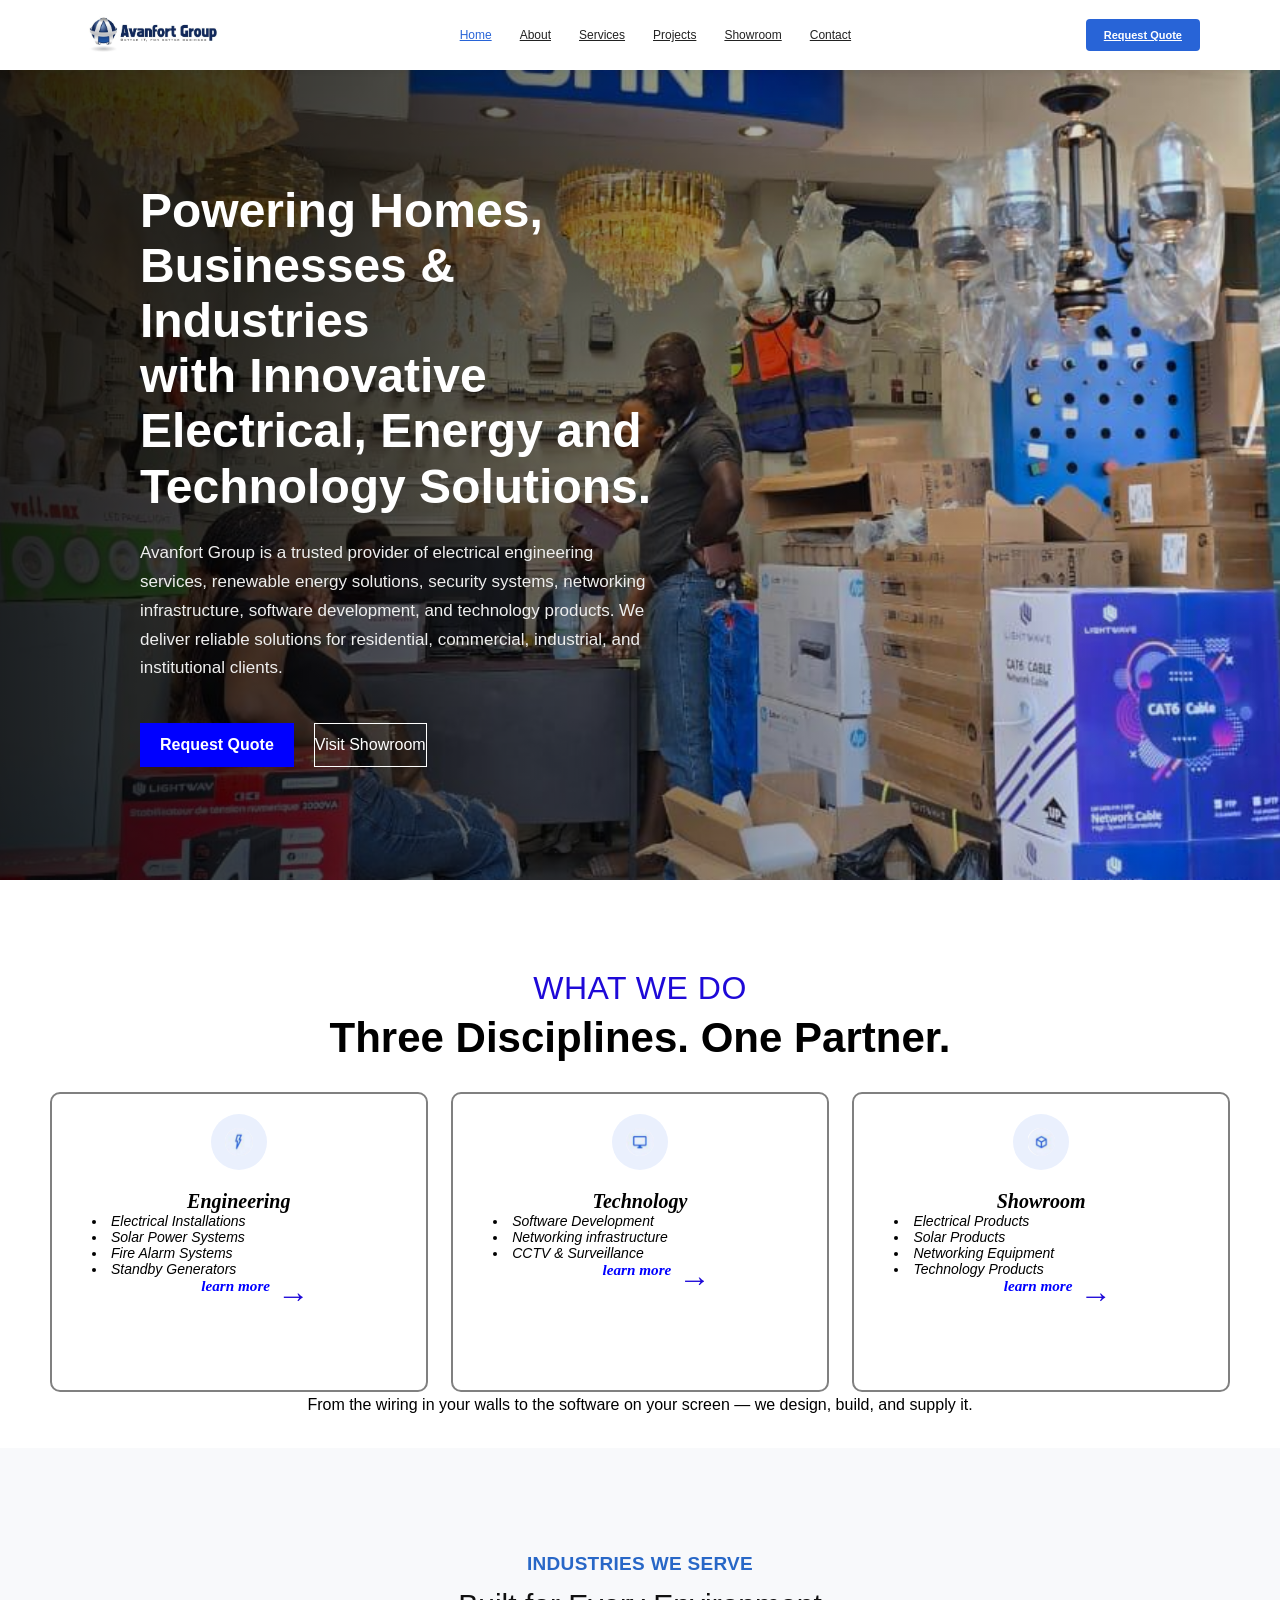
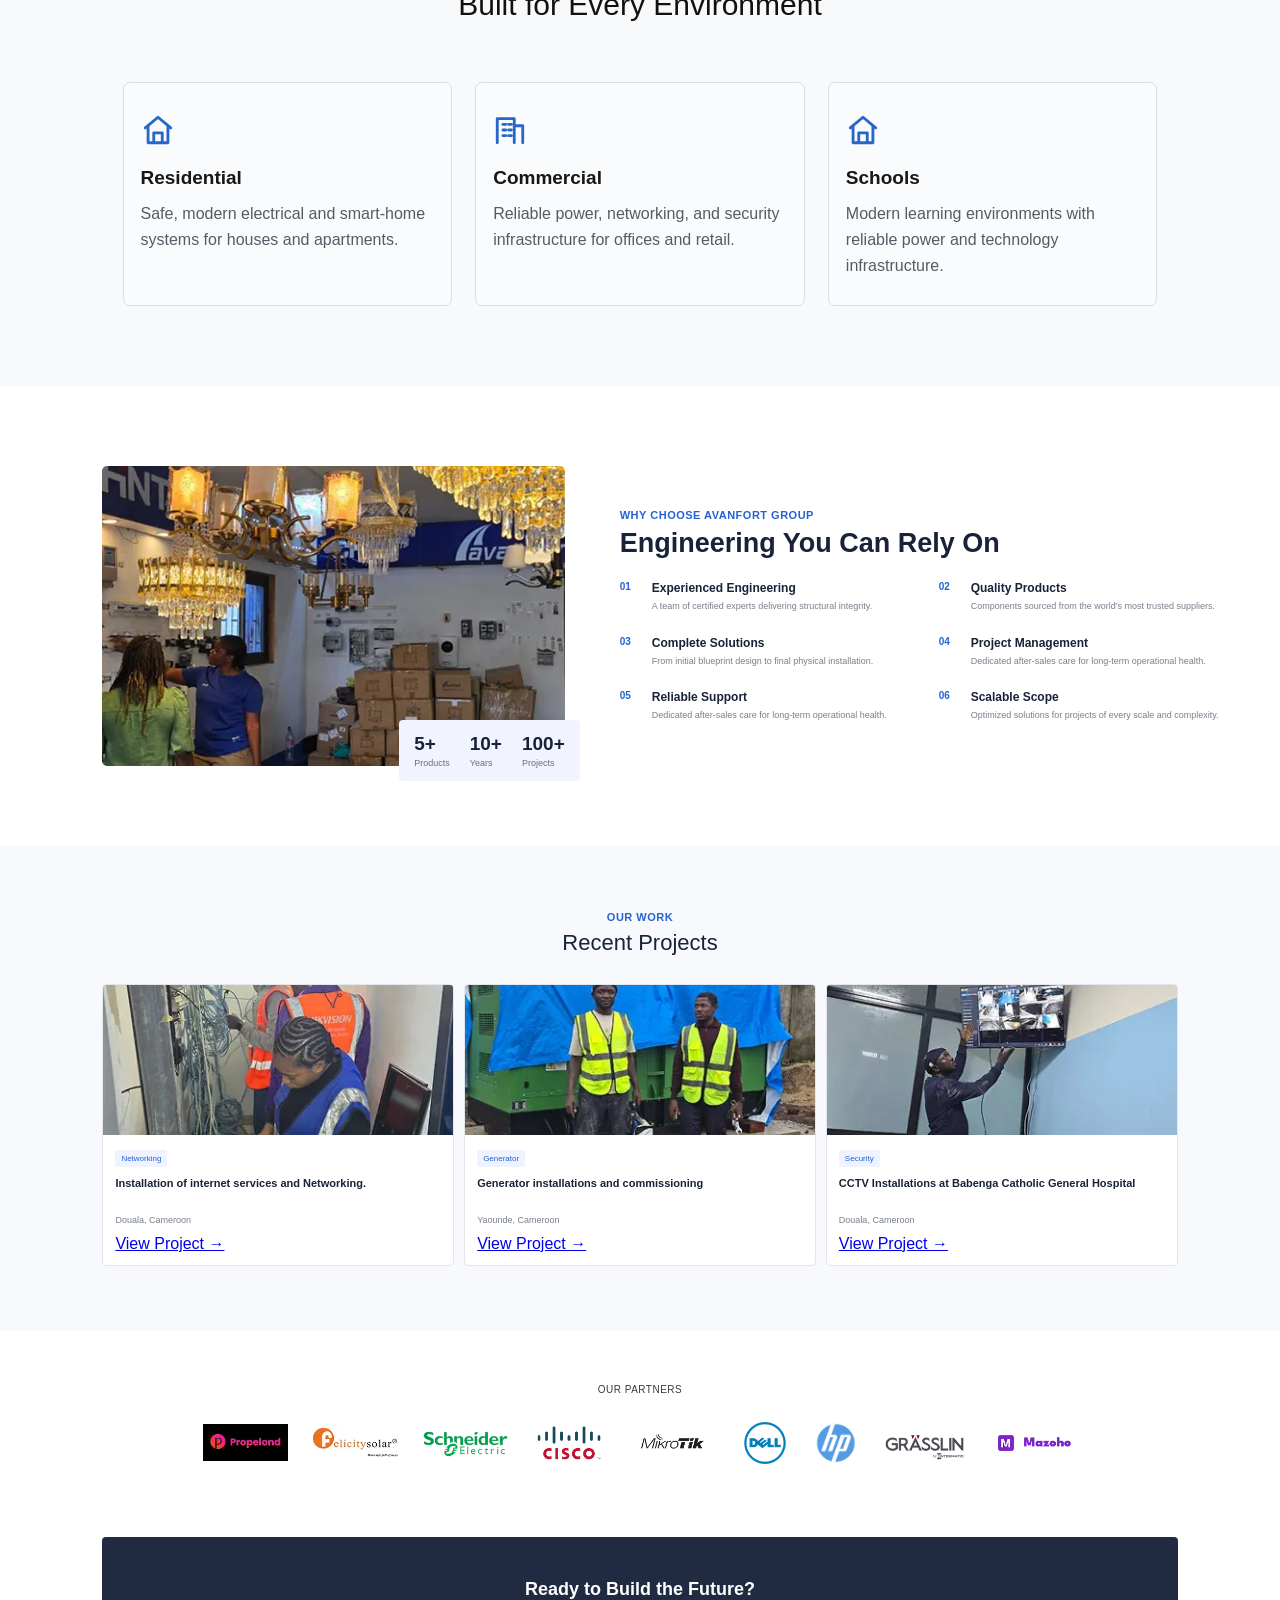
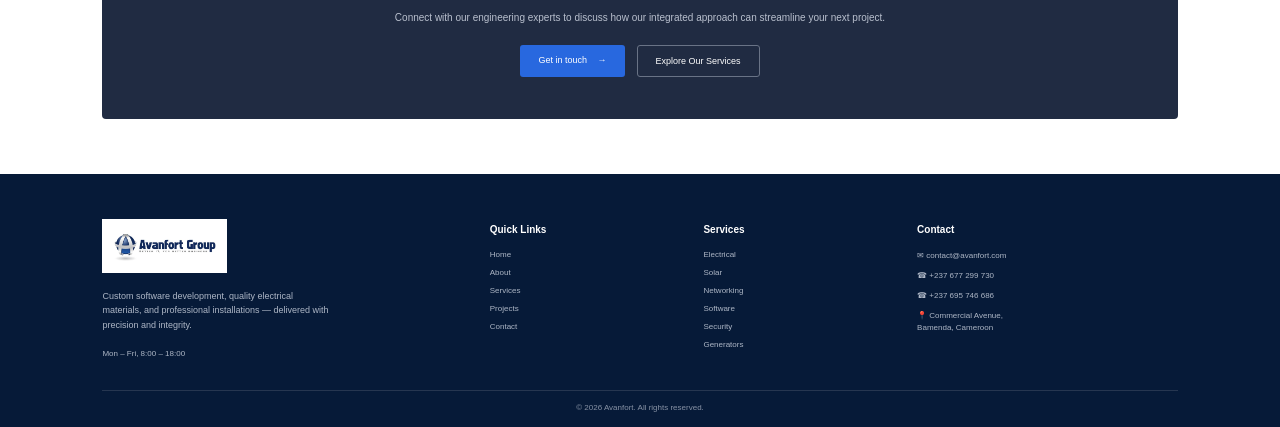
<file: index.html>
<!DOCTYPE html>
<html lang="en">

<head>
    <meta charset="UTF-8">
    <meta name="viewport" content="width=device-width, initial-scale=1.0">

    <title>Avanfort Group | Electrical, Energy & Technology</title>

    <link rel="stylesheet" href="css/style.css">
</head>

<body> 

   <!-- ================= NAVBAR ================= -->
    <header class="navbar">

        <div class="logo">
            <img src="images/logo.jpeg" alt="Avanfort Group Logo">
        </div>

        <nav>
            <a href="index.html"class="active">Home</a>
            <a href="about.html">About</a>
            <a href="services.html">Services</a>
            <a href="projects.html">Projects</a>
            <a href="showroom.html">Showroom</a>
            <a href="contact.html">Contact</a>
        </nav>

        <a href="contact.html" class="quote-btn">
            Request Quote
        </a>

    </header>

     <!-- ================= MAIN ================= -->
    <main>
        <!-- ================= HERO SECTION ================= -->
        <section class="hero">
                <div class="hero-content">

                    <h1>
                        Powering Homes,<br>
                        Businesses & Industries<br>
                        with Innovative<br>
                        Electrical, Energy and<br>
                        Technology Solutions.
                    </h1>

                    <p>
                        Avanfort Group is a trusted provider of electrical
                        engineering services, renewable energy solutions,
                        security systems, networking infrastructure,
                        software development, and technology products.
                        We deliver reliable solutions for residential,
                        commercial, industrial, and institutional clients.
                    </p>

                    <div class="hero-buttons">

                        <a href="contact.html" class="request-btn">
                            Request Quote
                        </a>

                        <a href="showroom.html" class="showroom-btn">
                            Visit Showroom
                        </a>

                    </div>

                </div>

            

        </section>


        <!-- ================= WHAT WE DO ================= -->
        <section class="what-we-do-section">

            <div class="what-we-do">

                <span class="section-label">
                    WHAT WE DO
                </span>

                <h2>Three Disciplines. One Partner.</h2>

<div class="lists-container">

            <div class="Engineering">
                
                <img src="images/eng-img.jpeg" alt="Electrical engineering work">
                 <h3>Engineering</h3>

             <ul class="Engineering-list">
                <li>Electrical Installations</li>
                <li>Solar Power Systems</li>
                <li>Fire Alarm Systems</li>
                <li>Standby Generators</li>
                   
            </ul>
              <a href="Engineering.html" class="Engineering-btn"> learn more<span class="arrow"> →</span></a>
             

            </div>
                

                <div class="Technology">
                    
                    <img src="images/tech-img.jpeg" alt="Technology works">
                     <h4>Technology</h4>

                    <ul class="technology-list">
                        <li> Software Development</li>
                        <li> Networking infrastructure</li>
                        <li>CCTV & Surveillance</li>
                        

                    </ul>
                    <a href="Technology.html" class="Technology-btn">learn more<span class="arrow"> →</span></a>
                </div>

                    <div class="showroom">
                        
                        <img src="images/shwrm-img.jpeg" alt="showroom">
                         <h5>Showroom</h5>
                        <ul class="showroom-list">
                            <li>Electrical Products</li>
                            <li>Solar Products</li>
                            <li>Networking Equipment</li>
                            <li>Technology Products</li>
                        </ul>
                     <a href="showroom.html" class="Showroom-btn">learn more<span class="arrow"> →</span></a>

                    </div>
                
</div>

                <p>
                    From the wiring in your walls to the software on your
                    screen — we design, build, and supply it.
                </p>

            </div>

        </section>



        <section class="industries-section">

    <div class="industries-heading">
        <span>INDUSTRIES WE SERVE</span>
        <h2>Built for Every Environment</h2>
    </div>

    <div class="industries-grid">

        <!-- Residential -->
        <div class="industry-card">
            <div class="industry-icon">
                <svg viewBox="0 0 24 24" fill="none" stroke="currentColor"
                    stroke-width="2" stroke-linecap="round" stroke-linejoin="round">
                    <path d="M3 10.5L12 3l9 7.5"></path>
                    <path d="M5 9.5V21h14V9.5"></path>
                    <path d="M9 21v-7h6v7"></path>
                </svg>
            </div>

            <h3>Residential</h3>
            <p>Safe, modern electrical and smart-home systems for houses and apartments.</p>
        </div>


        <!-- Commercial -->
        <div class="industry-card">
            <div class="industry-icon">
                <svg viewBox="0 0 24 24" fill="none" stroke="currentColor"
                    stroke-width="2" stroke-linecap="round" stroke-linejoin="round">
                    <path d="M3 21V4h12v17"></path>
                    <path d="M15 9h6v12"></path>
                    <path d="M7 8h2"></path>
                    <path d="M7 12h2"></path>
                    <path d="M7 16h2"></path>
                    <path d="M11 8h2"></path>
                    <path d="M11 12h2"></path>
                    <path d="M11 16h2"></path>
                </svg>
            </div>

            <h3>Commercial</h3>
            <p>Reliable power, networking, and security infrastructure for offices and retail.</p>
        </div>


        <!-- Schools -->
        <div class="industry-card">
            <div class="industry-icon">
                <svg viewBox="0 0 24 24" fill="none" stroke="currentColor"
                    stroke-width="2" stroke-linecap="round" stroke-linejoin="round">
                    <path d="M3 10.5L12 3l9 7.5"></path>
                    <path d="M5 9.5V21h14V9.5"></path>
                    <path d="M9 21v-7h6v7"></path>
                </svg>
            </div>

            <h3>Schools</h3>
            <p>Modern learning environments with reliable power and technology infrastructure.</p>
        </div>
    </div>
</section>


   <!-- ================= WHY CHOOSE US ================= -->
<section class="why-section">
    <div class="why-container">

        <div class="why-image">
            <img src="images/why-us.jpg" alt="Avanfort Group Engineering">
            
            <div class="stats-box">
                <div>
                    <strong>5+</strong>
                    <span>Products</span>
                </div>

                <div>
                    <strong>10+</strong>
                    <span>Years</span>
                </div>

                <div>
                    <strong>100+</strong>
                    <span>Projects</span>
                </div>
            </div>
        </div>

        <div class="why-content">
            <span class="section-label">WHY CHOOSE AVANFORT GROUP</span>

            <h2>Engineering You Can Rely On</h2>

            <div class="reasons">

                <div class="reason">
                    <span class="number">01</span>
                    <div>
                        <h3>Experienced Engineering</h3>
                        <p>A team of certified experts delivering structural integrity.</p>
                    </div>
                </div>

                <div class="reason">
                    <span class="number">02</span>
                    <div>
                        <h3>Quality Products</h3>
                        <p>Components sourced from the world's most trusted suppliers.</p>
                    </div>
                </div>

                <div class="reason">
                    <span class="number">03</span>
                    <div>
                        <h3>Complete Solutions</h3>
                        <p>From initial blueprint design to final physical installation.</p>
                    </div>
                </div>

                <div class="reason">
                    <span class="number">04</span>
                    <div>
                        <h3>Project Management</h3>
                        <p>Dedicated after-sales care for long-term operational health.</p>
                    </div>
                </div>

                <div class="reason">
                    <span class="number">05</span>
                    <div>
                        <h3>Reliable Support</h3>
                        <p>Dedicated after-sales care for long-term operational health.</p>
                    </div>
                </div>

                <div class="reason">
                    <span class="number">06</span>
                    <div>
                        <h3>Scalable Scope</h3>
                        <p>Optimized solutions for projects of every scale and complexity.</p>
                    </div>
                </div>

            </div>
        </div>

    </div>
</section>


<!-- ================= RECENT PROJECTS ================= -->
<section class="projects-section">

    <div class="projects-heading">
        <span class="section-label">OUR WORK</span>
        <h2>Recent Projects</h2>
    </div>

    <div class="projects-container">

        <div class="project-card">
            <img src="images/project1.jpg" alt="Installation of internet services">

            <div class="project-info">
                <span class="project-category">Networking</span>

                <h3>Installation of internet services and Networking.</h3>

                <p>Douala, Cameroon</p>

                <a href="#">View Project →</a>
            </div>
        </div>


        <div class="project-card">
            <img src="images/project2.jpg" alt="Generator installation">

            <div class="project-info">
                <span class="project-category">Generator</span>

                <h3>Generator installations and commissioning</h3>

                <p>Yaounde, Cameroon</p>

                <a href="#">View Project →</a>
            </div>
        </div>


        <div class="project-card">
            <img src="images/project3.jpg" alt="CCTV installation">

            <div class="project-info">
                <span class="project-category">Security</span>

                <h3>CCTV Installations at Babenga Catholic General Hospital</h3>

                <p>Douala, Cameroon</p>

                <a href="#">View Project →</a>
            </div>
        </div>

    </div>
</section>


<!-- ================= PARTNERS ================= -->
<section class="partners-section">

    <div class="partners-heading">
        <span>OUR PARTNERS</span>
    </div>

    <div class="partners-container">

        <img src="images/propelond.png" alt="Propelind">
        <img src="images/felicity.png" alt="Felicity Solar">
        <img src="images/schneider.png" alt="Schneider Electric">
        <img src="images/cisco.png" alt="Cisco">
        <img src="images/mikrotik.png" alt="MikroTik">
        <img src="images/dell.png" alt="Dell">
        <img src="images/hp.png" alt="HP">
        <img src="images/grasslin.png" alt="Grasslin">
        <img src="images/mazoho.png" alt="Mazho">

    </div>

</section>


<!-- ================= CTA ================= -->
<section class="cta-section">

    <div class="cta-box">

        <h2>Ready to Build the Future?</h2>

        <p>
            Connect with our engineering experts to discuss how our
            integrated approach can streamline your next project.
        </p>

        <div class="cta-buttons">
            <a href="contact.html" class="btn-primary">
                Get in touch <span>→</span>
            </a>

            <a href="services.html" class="btn-secondary">
                Explore Our Services
            </a>
        </div>

    </div>

</section>


<!-- ================= FOOTER ================= -->
<footer class="footer">

    <div class="footer-container">

        <div class="footer-about">

            <img src="images/logo.jpeg" alt="Avanfort Group">

            <p>
                Custom software development, quality electrical materials,
                and professional installations — delivered with precision
                and integrity.
            </p>

            <span>Mon – Fri, 8:00 – 18:00</span>

        </div>


        <div class="footer-column">

            <h4>Quick Links</h4>

            <a href="index.html">Home</a>
            <a href="about.html">About</a>
            <a href="services.html">Services</a>
            <a href="projects.html">Projects</a>
            <a href="contact.html">Contact</a>

        </div>


        <div class="footer-column">

            <h4>Services</h4>

            <a href="#">Electrical</a>
            <a href="#">Solar</a>
            <a href="#">Networking</a>
            <a href="#">Software</a>
            <a href="#">Security</a>
            <a href="#">Generators</a>

        </div>


        <div class="footer-contact">

            <h4>Contact</h4>

            <p>✉ contact@avanfort.com</p>
            <p>☎ +237 677 299 730</p>
            <p>☎ +237 695 746 686</p>

            <p>
                📍 Commercial Avenue,<br>
                Bamenda, Cameroon
            </p>

        </div>

    </div>

    <div class="footer-bottom">
        © 2026 Avanfort. All rights reserved.
    </div>

</footer>



</body>

</html>
</file>
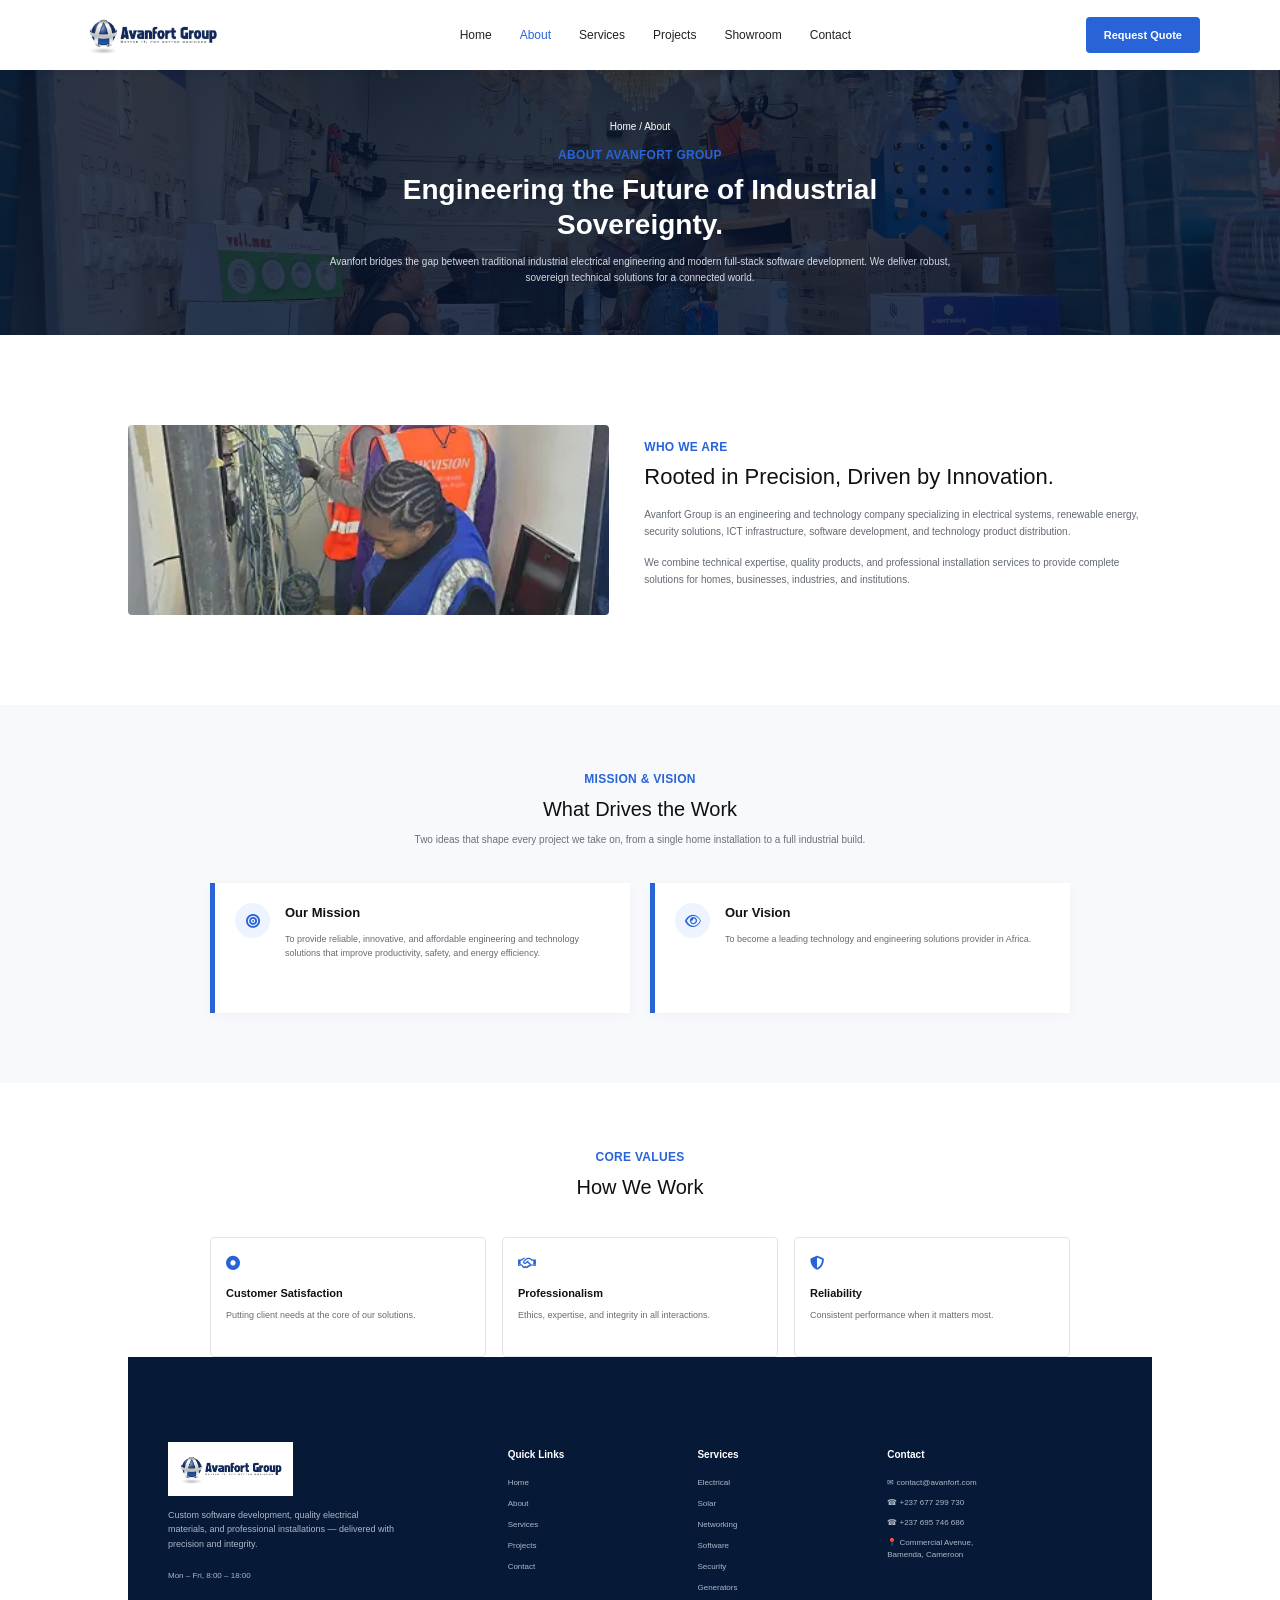
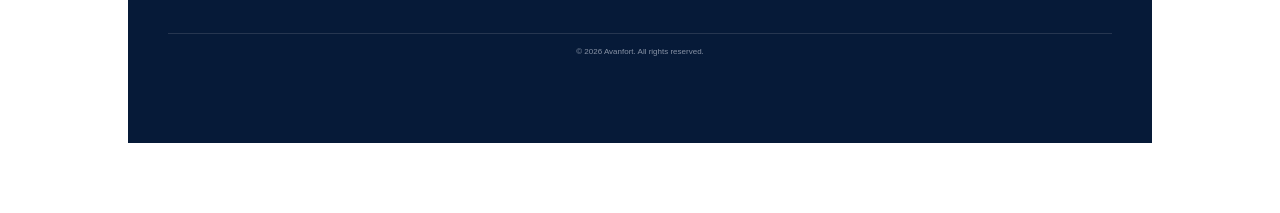
<file: about.html>
<!DOCTYPE html>
<html lang="en">
<head>
    <meta charset="UTF-8">
    <meta name="viewport" content="width=device-width, initial-scale=1.0">

    <title>About | Avanfort Group</title>

    <link rel="stylesheet" href="css/about.css">

    <!-- Google Font -->
    <link href="https://fonts.googleapis.com/css2?family=Inter:wght@400;500;600;700&display=swap" rel="stylesheet">

    <!-- Font Awesome Icons -->
    <link rel="stylesheet"
          href="https://cdnjs.cloudflare.com/ajax/libs/font-awesome/6.5.2/css/all.min.css">
</head>

<body>

    <!-- ================= NAVBAR ================= -->
    <header class="navbar">

        <div class="logo">
            <img src="images/logo.jpeg" alt="Avanfort Group Logo">
        </div>

        <nav>
            <a href="index.html">Home</a>
            <a href="about.html" class="active">About</a>
            <a href="services.html">Services</a>
            <a href="projects.html">Projects</a>
            <a href="showroom.html">Showroom</a>
            <a href="contact.html">Contact</a>
        </nav>

        <a href="contact.html" class="quote-btn">
            Request Quote
        </a>

    </header>


    <!-- ================= HERO ================= -->
    <section class="hero">

        <div class="hero-overlay"></div>

        <div class="hero-content">

            <p class="breadcrumb">
                Home / About
            </p>

            <p class="section-label">
                ABOUT AVANFORT GROUP
            </p>

            <h1>
                Engineering the Future of Industrial
                <br>
                Sovereignty.
            </h1>

            <p class="hero-description">
                Avanfort bridges the gap between traditional industrial electrical
                engineering and modern full-stack software development.
                We deliver robust, sovereign technical solutions for a connected world.
            </p>

        </div>

    </section>


    <!-- ================= WHO WE ARE ================= -->
    <section class="who-we-are">

        <div class="about-image">
            <img src="images/about-image.jpeg" alt="Avanfort engineers working">
        </div>

        <div class="about-text">

            <p class="section-label">
                WHO WE ARE
            </p>

            <h2>
                Rooted in Precision, Driven by Innovation.
            </h2>

            <p>
                Avanfort Group is an engineering and technology company
                specializing in electrical systems, renewable energy, security
                solutions, ICT infrastructure, software development, and
                technology product distribution.
            </p>

            <p>
                We combine technical expertise, quality products, and professional
                installation services to provide complete solutions for homes,
                businesses, industries, and institutions.
            </p>

        </div>

    </section>


    <!-- ================= MISSION & VISION ================= -->
    <section class="mission-section">

        <div class="section-heading">

            <p class="section-label">
                MISSION & VISION
            </p>

            <h2>
                What Drives the Work
            </h2>

            <p>
                Two ideas that shape every project we take on, from a single home
                installation to a full industrial build.
            </p>

        </div>


        <div class="mission-container">

            <!-- Mission -->
            <div class="mission-card">

                <div class="icon">
                    <i class="fa-solid fa-bullseye"></i>
                </div>

                <div>
                    <h3>Our Mission</h3>

                    <p>
                        To provide reliable, innovative, and affordable engineering
                        and technology solutions that improve productivity, safety,
                        and energy efficiency.
                    </p>
                </div>

            </div>


            <!-- Vision -->
            <div class="mission-card">

                <div class="icon">
                    <i class="fa-regular fa-eye"></i>
                </div>

                <div>
                    <h3>Our Vision</h3>

                    <p>
                        To become a leading technology and engineering solutions
                        provider in Africa.
                    </p>
                </div>

            </div>

        </div>

    </section>


    <!-- ================= CORE VALUES ================= -->
    <section class="values-section">

        <div class="section-heading">

            <p class="section-label">
                CORE VALUES
            </p>

            <h2>
                How We Work
            </h2>

        </div>


        <div class="values-container">

            <!-- Value 1 -->
            <div class="value-card">

                <i class="fa-solid fa-circle-dot"></i>

                <h3>
                    Customer Satisfaction
                </h3>

                <p>
                    Putting client needs at the core of our solutions.
                </p>

            </div>


            <!-- Value 2 -->
            <div class="value-card">

                <i class="fa-regular fa-handshake"></i>

                <h3>
                    Professionalism
                </h3>

                <p>
                    Ethics, expertise, and integrity in all interactions.
                </p>

            </div>


            <!-- Value 3 -->
            <div class="value-card">

                <i class="fa-solid fa-shield-halved"></i>

                <h3>
                    Reliability
                </h3>

                <p>
                    Consistent performance when it matters most.
                </p>

            </div>

        </div>

        <!-- ================= FOOTER ================= -->
<footer class="footer">

    <div class="footer-container">

        <div class="footer-about">

            <img src="images/logo.jpeg" alt="Avanfort Group">

            <p>
                Custom software development, quality electrical materials,
                and professional installations — delivered with precision
                and integrity.
            </p>

            <span>Mon – Fri, 8:00 – 18:00</span>

        </div>


        <div class="footer-column">

            <h4>Quick Links</h4>

            <a href="index.html">Home</a>
            <a href="about.html">About</a>
            <a href="services.html">Services</a>
            <a href="projects.html">Projects</a>
            <a href="contact.html">Contact</a>

        </div>


        <div class="footer-column">

            <h4>Services</h4>

            <a href="#">Electrical</a>
            <a href="#">Solar</a>
            <a href="#">Networking</a>
            <a href="#">Software</a>
            <a href="#">Security</a>
            <a href="#">Generators</a>

        </div>


        <div class="footer-contact">

            <h4>Contact</h4>

            <p>✉ contact@avanfort.com</p>
            <p>☎ +237 677 299 730</p>
            <p>☎ +237 695 746 686</p>

            <p>
                📍 Commercial Avenue,<br>
                Bamenda, Cameroon
            </p>

        </div>

    </div>

    <div class="footer-bottom">
        © 2026 Avanfort. All rights reserved.
    </div>

</footer>

    </section>


</body>
</html>
</file>
<file: css/style.css>
/* =====================================================
   GENERAL SETTINGS
   ===================================================== */
* {
    margin: 0;
    padding: 0;
    box-sizing: border-box;
}
/* The entire webpage */
body {
    font-family: Arial, sans-serif;
}
.hero{
    background-image: url("pict.jpeg");
    background-size: 80% auto;
    background-position: center center;
    background-repeat: no-repeat;
    background-attachment: scroll;

}
/* =========================
   NAVBAR
========================= */
.navbar {
    width: 100%;
    height: 70px;
    background: #ffffff;
    display: flex;
    align-items: center;
    justify-content: space-between;
    padding: 0 80px;
    position: relative;
    z-index: 100;
    box-shadow: 0 2px 8px rgba(0, 0, 0, 0.08);
}
/* Logo */
.logo img {
    width: 145px;
    height: auto;
}
/* Navigation */

.navbar nav {
    display: flex;
    align-items: center;
    gap: 28px;
}
.navbar nav a {
    font-size: 12px;
    font-weight: 500;
    color: #222222;
    transition: all 0.3s ease;
}
.navbar nav a:hover {
    color: #2864d7;
}
.navbar nav a.active {
    color: #2864d7;
}
/* Request Quote Button */
.quote-btn {
    background: #2864d7;
    color: #ffffff;
    padding: 10px 18px;
    border-radius: 4px;
    font-size: 11px;
    font-weight: 600;
    transition: 0.3s ease;
}
.quote-btn:hover {
    background: #174ea6;
}
/* =====================================================
   HERO SECTION
   ===================================================== */
.hero {
    min-height: calc(100vh - 90px);
    position: relative;
    display: flex;
    align-items: center;
    overflow: hidden;
    background-image: url("hero.jpeg");
    background-size: cover;
    background-position: center;
    background-repeat: no-repeat;
    background-attachment: fixed;
}
/* =====================================================
   DARK SHADOW OVER THE IMAGE
   ===================================================== */
.hero::before {
    content: "";
    position: absolute;
    top: 0;
    left: 0;
    width: 100%;
    height: 100%;
    background: linear-gradient(
        to right,
        rgba(0, 0, 0, 0.85) 0%,
        rgba(0, 0, 0, 0.65) 30%,
        rgba(0, 0, 0, 0.2) 70%,
        transparent 100%
    );
}
/* =====================================================
   HERO TEXT
   ===================================================== */
.hero-content {
    position: relative;
    z-index: 2;
    max-width: 600px;
    margin-left: 100px;
    padding: 40px;
}
/* Main "Powering homes..." heading */
.hero-content h1 {
    font-size: 48px;
    line-height: 1.15;
    margin-bottom: 25px;
    color: white;
}
/* Text underneath the heading */
.hero-content p {
    font-size: 17px;
    line-height: 1.7;
    margin-bottom: 40px;
    color: #eee;
}
/* =====================================================
   HERO BUTTONS
   ===================================================== */
.hero-buttons {
    display: flex;
    gap: 20px;
}
/* General hero buttons */
.hero-buttons button {
    padding: 13px 28px;
    font-size: 13px;
    cursor: pointer;
}
/* Request Code button */
.request-btn {
        background-color: blue;
    color: white;
    text-decoration: none;
    font-size: 16px;
    font-weight: bold;
    display: inline-block;
    padding: 13px 20px
}
/* Visit Showroom button */
.showroom-btn {
    font-size: 16px;
    text-decoration:none;
    color:white;
    background-color: transparent;
    color: white;
    display: flex;
    align-items: center;
    justify-content: center;
    border: 1px solid white;
}
/* Primary button hover */
.hero-buttons .primary:hover {
    background-color: transparent;
}
/* Secondary button hover */
.hero-buttons .secondary:hover {
    background-color: transparent;
    color: black;
}
/* =========================
   MEDIAN
========================= */
.what-we-do-section{
    background-color:white;
    text-align: center;
    padding: 90px 20px 30px 20px;
    color: black;
}
.what-we-do-section span{
    color:#1e09d8;
    font-size: 32px;
    font-weight: normal;
}
/* Three disciplines. One Partner */
.what-we-do-section h2 {
    color: black;
    font-size: 42px;
    font-weight: bold;
    margin: 0 0 30px 0;
}
/* Description */
.what-we-do-section p {
    color: black;
    font-size: 16px;
    font-weight: normal;
    line-height: 1.6;
    margin: 0 auto;
    max-width: 800px;
}
.lists-container{
    display:flex;
    justify-content: space-between;
    align-items: center;
    padding-left: 30px;
    padding-right: 30px;
    list-style-position:inside;
        height:100%;
    font-family: Times New Roman;
    font-style: italic;
    }

.Engineering{
    border: 2px gray solid;
    border-radius: 10px;
    border-collapse:separate;
    overflow:hidden;
    width:32%;
    min-height:300px;
    padding:20px;
    justify-content: flex-end;
    flex-direction: column;
    margin-top: auto;
}
.Engineering-btn{
    color:blue;
     display:inline-flex;
    gap:6px;
    font-weight: 600;
    text-decoration: none;
    font-size: 0.95rem;
}
.Engineering-btn:hover{
    color:red;
     }
     .Engineering h3{
        color: black;
        font-size: 20px;
            font-weight: bold;
        margin-top:0;}
 .Engineering img{
    width:56px;
    height:56px;
    object-fit: contain;
    padding: 14px;
    background:#eaf0fd;
    border-radius: 50%;
    margin-bottom: 16px;
}
.Engineering-list{
    list-style-type: disc;
    padding-left: 20px;
    text-align: left;
font-family:Arial, Helvetica, sans-serif;
    font-style: italic;
    font-size: 14px;
    font-weight: lighter;
}
.Technology{
    border: 2px gray solid;
    border-radius: 10px;
    border-collapse:separate;
    overflow:hidden;
    width:32%;
    height:300px;
    padding:20px;
    }
.Technology-btn{
    color:blue;
     display:inline-flex;
    gap:6px;
    font-weight: 600;
    text-decoration: none;
    font-size: 0.95rem;
}
.Technology-btn:hover{
    color:red;
}
.Technology img{
    width:56px;
    height:56px;
    object-fit: contain;
    padding: 14px;
    background:#eaf0fd;
    border-radius: 50%;
    margin-bottom: 16px;
}
.Technology h4{
        color: black;
        font-size: 20px;
            font-weight: bold;}
    
            .showroom h5{
        color: black;
        font-size: 20px;
            font-weight: bold;}

.technology-list{
    list-style-type: disc;
    padding-left: 20px;
    text-align:left;
    height:auto;
    width:100%;
    margin-bottom:auto;
    font-family:Arial, Helvetica, sans-serif;
    font-style: italic;
    font-size: 14px;
    font-weight: lighter;
}
.showroom{
    border: 2px gray solid;
    border-radius: 10px;
    border-collapse:separate;
    overflow:hidden;
    width:32%;
    height:300px;
    padding:20px;
}
.Showroom-btn{
    color:blue;
    display:inline-flex;
    gap:6px;
    font-weight: 600;
    text-decoration: none;
    font-size: 0.95rem;
}
.arrow {
    width:0.2px;
    height: 2px;

}
.Showroom-btn:hover{
    color:red;
}
.Showroom-btn:hover.arrow{
    transform: translateX(4px);
}
.showroom img{
    width:56px;
    height:56px;
    object-fit: contain;
    padding: 14px;
    background:#eaf0fd;
    border-radius: 50%;
    margin-bottom: 16px;
}
.showroom-list{
    list-style-type: disc;
    padding-left: 20px;
    text-align: left;
    margin-top:auto;
    font-family:Arial, Helvetica, sans-serif;
    font-style: italic;
    font-size: 14px;
    font-weight: lighter;
    }
    /* ================================
   INDUSTRIES WE SERVE
================================ */
.industries-section {
    background: #f8f9fb;
    padding: 105px 7% 80px;
}
/* Heading */
.industries-heading {
    text-align: center;
    margin-bottom: 58px;
}
.industries-heading span {
    display: block;
    color: #2867c7;
    font-size: 19px;
    font-weight: 700;
    letter-spacing: 0.3px;
    margin-bottom: 10px;
}
.industries-heading h2 {
    margin: 0;
    color: #111111;
    font-size: 30px;
    font-weight: 500;
    line-height: 1.3;
}
/* Grid */
.industries-grid {
    max-width: 1035px;
    margin: 0 auto;
    display: grid;
    grid-template-columns: repeat(3, 1fr);
    gap: 23px;
}
/* Cards */
.industry-card {
    min-height: 205px;
    padding: 30px 17px 25px;
    background: #fafbfc;
    border: 1px solid #d9dde4;
    border-radius: 7px;
    box-sizing: border-box;
    transition: all 0.25s ease;
}
/* Icon */
.industry-icon {
    width: 34px;
    height: 34px;
    color: #2867c7;
    margin-bottom: 20px;
}
.industry-icon svg {
    width: 100%;
    height: 100%;
}
/* Card title */
.industry-card h3 {
    margin: 0 0 12px;
    color: #171717;
    font-size: 19px;
    font-weight: 700;
}
/* Card description */
.industry-card p {
    margin: 0;
    color: #555b65;
    font-size: 16px;
    line-height: 1.65;
    font-weight: 400;
}
/* Hover effect */
.industry-card:hover {
    transform: translateY(-4px);
    border-color: #2867c7;
    box-shadow: 0 8px 22px rgba(0, 0, 0, 0.07);
}
/* ================================
   TABLET
================================ */

@media (max-width: 900px) {
    .industries-section {
        padding: 80px 5%;
    }
    .industries-grid {
        grid-template-columns: repeat(2, 1fr);
    }
}
/* ================================
   MOBILE
================================ */
@media (max-width: 600px) {
    .industries-section {
        padding: 65px 20px;
    }
    .industries-heading {
        margin-bottom: 40px;
    }
    .industries-heading span {
        font-size: 16px;
    }
    .industries-heading h2 {
        font-size: 25px;
    }
    .industries-grid {
        grid-template-columns: 1fr;
        gap: 18px;
    }
    .industry-card {
        min-height: auto;
        padding: 25px 20px;
    }
    .industry-card p {
        font-size: 15px;
    }
}
/* =====================================================
   GENERAL
===================================================== */
* {
    box-sizing: border-box;
}
body {
    margin: 0;
    font-family: Arial, Helvetica, sans-serif;
    color: #182238;
}
section {
    width: 100%;
}
/* =====================================================
   SECTION LABEL
===================================================== */
.section-label {
    display: block;
    color: #2463d4;
    font-size: 11px;
    font-weight: 700;
    letter-spacing: 0.5px;
    margin-bottom: 7px;
}
/* =====================================================
   WHY CHOOSE US
===================================================== */
.why-section {
    padding: 80px 8%;
    background: #ffffff;
}
.why-container {
    max-width: 1100px;
    margin: auto;
    display: grid;
    grid-template-columns: 43% 57%;
    gap: 55px;
    align-items: center;
}
/* IMAGE */
.why-image {
    position: relative;
}
.why-image img {
    width: 100%;
    height: 300px;
    object-fit: cover;
    border-radius: 5px;
    display: block;
}
/* STATS */
.stats-box {
    position: absolute;
    right: -15px;
    bottom: -15px;
    background: #f1f4ff;
    padding: 13px 15px;
    display: flex;
    gap: 20px;
    border-radius: 4px;
}
.stats-box div {
    display: flex;
    flex-direction: column;
}
.stats-box strong {
    font-size: 19px;
    color: #182238;
}
.stats-box span {
    font-size: 9px;
    color: #657083;
    margin-top: 3px;
}
/* CONTENT */
.why-content h2 {
    margin: 0 0 22px;
    font-size: 27px;
    font-weight: 600;
}
/* REASONS */
.reasons {
    display: grid;
    grid-template-columns: 1fr 1fr;
    column-gap: 25px;
    row-gap: 22px;
}
.reason {
    display: flex;
    gap: 10px;
}

.number {
    color: #2463d4;
    font-size: 10px;
    font-weight: bold;
    min-width: 22px;
}
.reason h3 {
    margin: 0 0 5px;
    font-size: 12px;
    font-weight: 600;
}
.reason p {
    margin: 0;
    color: #777f8d;
    font-size: 9px;
    line-height: 1.5;
}
/* =====================================================
   RECENT PROJECTS
===================================================== */
.projects-section {
    background: #f7f9fc;
    padding: 65px 8%;
}
/* HEADING */
.projects-heading {
    text-align: center;
    margin-bottom: 28px;
}
.projects-heading h2 {
    margin: 0;
    font-size: 22px;
    font-weight: 500;
}
/* PROJECT GRID */
.projects-container {
    max-width: 1100px;
    margin: auto;
    display: grid;
    grid-template-columns: repeat(3, 1fr);
    gap: 10px;
}
/* PROJECT CARD */
.project-card {
    background: #ffffff;
    border: 1px solid #e3e6eb;
    border-radius: 4px;
    overflow: hidden;
    display: block;
    text-decoration: none;
    color: inherit;
    transition: transform 0.25s ease,
                box-shadow 0.25s ease;
}
/* CARD HOVER */
.project-card:hover {
    transform: translateY(-4px);
    box-shadow: 0 8px 25px rgba(20, 40, 80, 0.10);
}
/* PROJECT IMAGE */
.project-card img {
    width: 100%;
    height: 150px;
    object-fit: cover;
    display: block;
}
/* PROJECT INFORMATION */
.project-info {
    padding: 12px;
}
/* CATEGORY */
.project-category {
    display: inline-block;
    background: #eef3ff;
    color: #2463d4;
    font-size: 8px;
    padding: 4px 6px;
    border-radius: 2px;
}
/* TITLE */
.project-info h3 {
    font-size: 11px;
    line-height: 1.4;
    margin: 9px 0 8px;
    min-height: 31px;
}
/* LOCATION */
.project-info p {
    color: #777f8d;
    font-size: 9px;
    margin: 0 0 10px;
}
/* VIEW PROJECT */
.view-project {
    color: #2463d4;
    font-size: 9px;
    display: inline-block;
}
/* =====================================================
   PARTNERS
===================================================== */

.partners-section {
    padding: 48px 8%;
    text-align: center;
    background: #ffffff;
}
.partners-heading span {
    font-size: 10px;
    color: #343a46;
    letter-spacing: 0.5px;
}
.partners-container {
    max-width: 900px;
    margin: 25px auto 0;
    display: flex;
    justify-content: center;
    align-items: center;
    flex-wrap: wrap;
    gap: 25px;
}
.partners-container img {
    max-width: 85px;
    max-height: 42px;
    object-fit: contain;
}
/* =====================================================
   CALL TO ACTION
===================================================== */
.cta-section {
    padding: 25px 8% 55px;
    background: #ffffff;
}
.cta-box {
    max-width: 1100px;
    margin: auto;
    padding: 42px 20px;
    background: #202b42;
    border-radius: 4px;
    text-align: center;
}
.cta-box h2 {
    color: #ffffff;
    font-size: 18px;
    margin: 0 0 10px;
}
.cta-box p {
    color: #b9c0ce;
    max-width: 500px;
    margin: 0 auto 20px;
    font-size: 10px;
    line-height: 1.5;
}
/* BUTTONS */
.cta-buttons {
    display: flex;
    justify-content: center;
    gap: 12px;
}
.btn-primary,
.btn-secondary {
    padding: 10px 18px;
    border-radius: 3px;
    font-size: 9px;
    text-decoration: none;
}
.btn-primary {
    background: #2868df;
    color: #ffffff;
}
.btn-primary span {
    margin-left: 8px;
}
.btn-secondary {
    border: 1px solid #697386;
        color: #ffffff;
}
/* =====================================================
   FOOTER
===================================================== */
.footer {
    background: #061a38;
    color: #ffffff;
    padding: 45px 8% 15px;
}
.footer-container {
    max-width: 1100px;
    margin: auto;
    display: grid;
    grid-template-columns: 2fr 1fr 1fr 1.5fr;
    gap: 40px;
}

/* ABOUT */
.footer-about img {
    width: 125px;
    background: #ffffff;
    padding: 5px;
    margin-bottom: 12px;
}
.footer-about p {
    color: #aeb7c6;
    font-size: 9px;
    line-height: 1.6;
    max-width: 230px;
    margin-bottom: 10px;
}
.footer-about span {
    color: #aeb7c6;
    font-size: 8px;
}
/* FOOTER HEADINGS */
.footer-column h4,
.footer-contact h4 {
    font-size: 10px;
    margin: 5px 0 15px;
}
/* FOOTER LINKS */
.footer-column a {
    display: block;
    color: #aeb7c6;
    text-decoration: none;
    font-size: 8px;
    margin-bottom: 9px;
    transition: color 0.2s ease;
}
.footer-column a:hover {
    color: #ffffff;
}
/* CONTACT */
.footer-contact p {
    color: #aeb7c6;
    font-size: 8px;
    line-height: 1.5;
    margin: 0 0 8px;
}

/* COPYRIGHT */
.footer-bottom {
    max-width: 1100px;
    margin: 30px auto 0;
    padding-top: 12px;
    border-top: 1px solid #263650;
    text-align: center;
    color: #8792a5;
    font-size: 8px;
}
</file>
<file: css/about.css>
/* =========================
   RESET
========================= */
* {
    margin: 0;
    padding: 0;
    box-sizing: border-box;
}
html {
    scroll-behavior: smooth;
}
body {
    font-family: Arial, Helvetica, sans-serif;
    color: #111827;
    background: #ffffff;
    line-height: 1.5;
}
a {
    text-decoration: none;
    color: inherit;
}
img {
    max-width: 100%;
    display: block;
}
/* =========================
   NAVBAR
========================= */
.navbar {
    width: 100%;
    height: 70px;
    background: #ffffff;
    display: flex;
    align-items: center;
    justify-content: space-between;
    padding: 0 80px;
    position: relative;
    z-index: 100;
    box-shadow: 0 2px 8px rgba(0, 0, 0, 0.08);
}
/* Logo */
.logo img {
    width: 145px;
    height: auto;
}
/* Navigation */
.navbar nav {
    display: flex;
    align-items: center;
    gap: 28px;
}
.navbar nav a {
    font-size: 12px;
    font-weight: 500;
    color: #222222;
    transition: all 0.3s ease;
}
.navbar nav a:hover {
    color: #2864d7;
}
.navbar nav a.active {
    color: #2864d7;
}
/* Request Quote Button */
.quote-btn {
    background: #2864d7;
    color: #ffffff;
    padding: 10px 18px;
    border-radius: 4px;
    font-size: 11px;
    font-weight: 600;
    transition: 0.3s ease;
}
.quote-btn:hover {
    background: #174ea6;
}
/* =========================
   HERO SECTION
========================= */
.hero {
    width: 100%;
    height: 265px;
    position: relative;
    background-image: url("hero.jpeg");
    background-size: cover;
    background-position: center;
    display: flex;
    align-items: center;
    justify-content: center;
    text-align: center;
}
/* Dark overlay */
.hero-overlay {
    position: absolute;
    top: 0;
    left: 0;
    width: 100%;
    height: 100%;
    background: rgba(5, 19, 43, 0.82);
}
/* Hero Content */
.hero-content {
    position: relative;
    z-index: 2;
    width: 90%;
    max-width: 800px;
    margin: auto;
}
/* Breadcrumb */
.breadcrumb {
    color: #ffffff;
    font-size: 10px;
    margin-bottom: 12px;
}
/* Blue heading */
.section-label {
    color: #2864d7;
    font-size: 12px;
    font-weight: 700;
    letter-spacing: 0.3px;
    margin-bottom: 8px;
}
/* Hero Title */
.hero h1 {
    color: #ffffff;
    font-size: 28px;
    font-weight: 700;
    line-height: 1.25;
    margin-bottom: 12px;
}
/* Hero Description */
.hero-description {
    color: #d5d9e2;
    font-size: 10px;
    line-height: 1.6;
    max-width: 650px;
    margin: 0 auto;
}
/* =========================
   WHO WE ARE
========================= */
.who-we-are {
    width: 100%;
    min-height: 370px;
    display: flex;
    align-items: center;
    gap: 35px;
    padding: 70px 10%;
}
/* Image container */
.about-image {
    width: 47%;
    flex-shrink: 0;
}
/* Image */
.about-image img {
    width: 100%;
    height: 190px;
    object-fit: cover;
    border-radius: 4px;
}
/* Text container */
.about-text {
    width: 53%;
}
/* Small blue heading */
.about-text .section-label {
    margin-bottom: 7px;
}
/* Main heading */
.about-text h2 {
    color: #111111;
    font-size: 22px;
    font-weight: 500;
    line-height: 1.3;
    margin-bottom: 15px;
}
/* Paragraphs */
.about-text p:not(.section-label) {
    color: #626873;
    font-size: 10px;
    line-height: 1.7;
    margin-bottom: 14px;
    max-width: 520px;
}
/* =========================
   MISSION & VISION
========================= */
.mission-section {
    width: 100%;
    background: #f7f9fc;
    padding: 65px 10% 70px;
}
/* Section heading */
.section-heading {
    text-align: center;
    max-width: 600px;
    margin: 0 auto 35px;
}
.section-heading .section-label {
    margin-bottom: 6px;
}
.section-heading h2 {
    color: #111111;
    font-size: 20px;
    font-weight: 500;
    margin-bottom: 8px;
}
.section-heading > p:last-child {
    color: #6b7078;
    font-size: 10px;
    line-height: 1.6;
    max-width: 520px;
    margin: 0 auto;
}
/* Mission cards */
.mission-container {
    width: 100%;
    max-width: 860px;
    margin: 0 auto;
    display: grid;
    grid-template-columns: 1fr 1fr;
    gap: 20px;
}
/* Individual mission card */
.mission-card {
    background: #ffffff;
    min-height: 130px;
    padding: 20px;
    display: flex;
    align-items: flex-start;
    gap: 15px;
    border-left: 5px solid #2864d7;
    box-shadow: 0 2px 12px rgba(0, 0, 0, 0.04);
}
/* Icon circle */
.icon {
    width: 35px;
    height: 35px;
    flex-shrink: 0;
    background: #edf4ff;
    border-radius: 50%;
    display: flex;
    align-items: center;
    justify-content: center;
}
.icon i {
    color: #2864d7;
    font-size: 14px;
}
/* Mission title */
.mission-card h3 {
    color: #111111;
    font-size: 13px;
    font-weight: 600;
    margin-bottom: 9px;
}
/* Mission description */
.mission-card p {
    color: #656b74;
    font-size: 9px;
    line-height: 1.6;
}
/* =========================
   CORE VALUES
========================= */
.values-section {
    width: 100%;
    background: #ffffff;
    padding: 65px 10% 70px;
}
.values-section .section-heading {
    margin-bottom: 35px;
}
/* Values container */
.values-container {
    width: 100%;
    max-width: 860px;
    margin: 0 auto;
    display: grid;
    grid-template-columns: repeat(3, 1fr);
    gap: 16px;
}
/* Value card */
.value-card {
    min-height: 120px;
    background: #ffffff;
    border: 1px solid #e1e5eb;
    border-radius: 4px;
    padding: 18px 15px;
    transition: all 0.3s ease;
}
.value-card:hover {
    transform: translateY(-4px);
    box-shadow: 0 8px 20px rgba(0, 0, 0, 0.07);
}
/* Value icon */
.value-card > i {
    display: block;
    color: #2864d7;
    font-size: 14px;
    margin-bottom: 15px;
}
/* Value heading */
.value-card h3 {
    color: #111111;
    font-size: 11px;
    font-weight: 600;
    margin-bottom: 7px;
}
/* Value paragraph */
.value-card p {
    color: #666c75;
    font-size: 9px;
    line-height: 1.55;
}
/* =========================
   TABLET
========================= */
@media screen and (max-width: 900px) {
    .navbar {
        padding: 0 40px;
    }
    .navbar nav {
        gap: 16px;
    }
    .who-we-are {
        padding: 60px 7%;
    }
    .mission-section,
    .values-section {
        padding-left: 7%;
        padding-right: 7%;
    }
}
/* =========================
   MOBILE
========================= */
@media screen and (max-width: 700px) {
    /* Navbar */
    .navbar {
        height: auto;
        padding: 15px 25px;
        flex-wrap: wrap;
        gap: 15px;
    }
    .logo img {
        width: 125px;
    }
    .navbar nav {
        width: 100%;
        order: 3;
        justify-content: center;
        flex-wrap: wrap;
        gap: 15px;
    }
    .navbar nav a {
        font-size: 10px;
    }
    .quote-btn {
        font-size: 10px;
        padding: 8px 13px;
    }
    /* Hero */
    .hero {
        height: 300px;
    }
    .hero h1 {
        font-size: 23px;
    }
    .hero h1 br {
        display: none;
    }
    .hero-description {
        font-size: 9px;
    }
    /* Who We Are */
    .who-we-are {
        flex-direction: column;
        padding: 55px 7%;
        gap: 30px;
    }
    .about-image {
        width: 100%;
    }
    .about-text {
        width: 100%;
    }
    .about-image img {
        height: 220px;
    }
    .about-text h2 {
        font-size: 20px;
    }
    /* Mission */
    .mission-container {
        grid-template-columns: 1fr;
    }
    /* Values */
    .values-container {
        grid-template-columns: 1fr;
    }
}
/* =====================================================
   FOOTER
===================================================== */
.footer {
    background: #061a38;
    color: #ffffff;
    padding: 85px 40px;
    width: 100%;
    margin: 0;
    
    
}
.footer-container {
    max-width: 1100px;
    margin: auto;
    display: grid;
    grid-template-columns: 2fr 1fr 1fr 1.5fr;
    gap: 40px;
}

/* ABOUT */
.footer-about img {
    width: 125px;
    background: #ffffff;
    padding: 5px;
    margin-bottom: 12px;
}
.footer-about p {
    color: #aeb7c6;
    font-size: 9px;
    line-height: 1.6;
    max-width: 230px;
    margin-bottom: 10px;
}
.footer-about span {
    color: #aeb7c6;
    font-size: 8px;
}
/* FOOTER HEADINGS */
.footer-column h4,
.footer-contact h4 {
    font-size: 10px;
    margin: 5px 0 15px;
}
/* FOOTER LINKS */
.footer-column a {
    display: block;
    color: #aeb7c6;
    text-decoration: none;
    font-size: 8px;
    margin-bottom: 9px;
    transition: color 0.2s ease;
}
.footer-column a:hover {
    color: #ffffff;
}
/* CONTACT */
.footer-contact p {
    color: #aeb7c6;
    font-size: 8px;
    line-height: 1.5;
    margin: 0 0 8px;
}

/* COPYRIGHT */
.footer-bottom {
    max-width: 1100px;
    margin: 30px auto 0;
    padding-top: 12px;
    border-top: 1px solid #263650;
    text-align: center;
    color: #8792a5;
    font-size: 8px;
}
</file>
